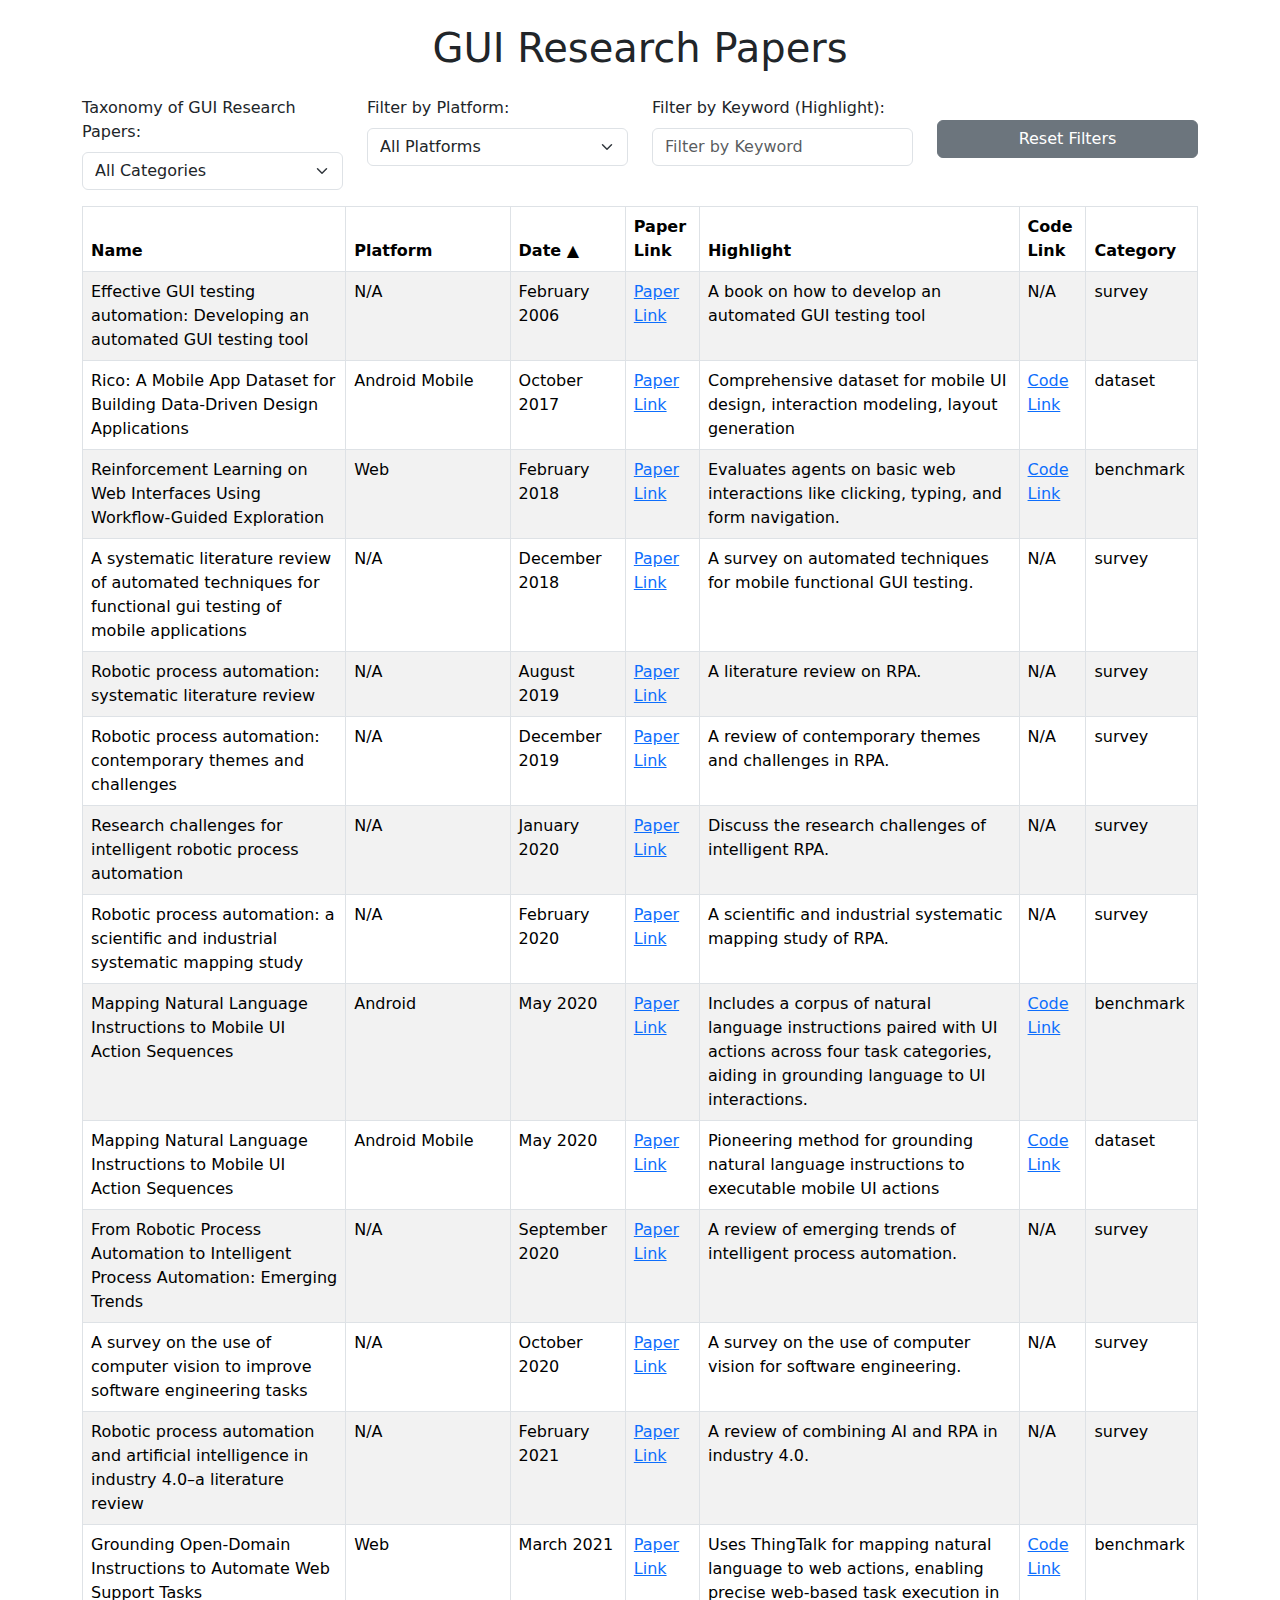
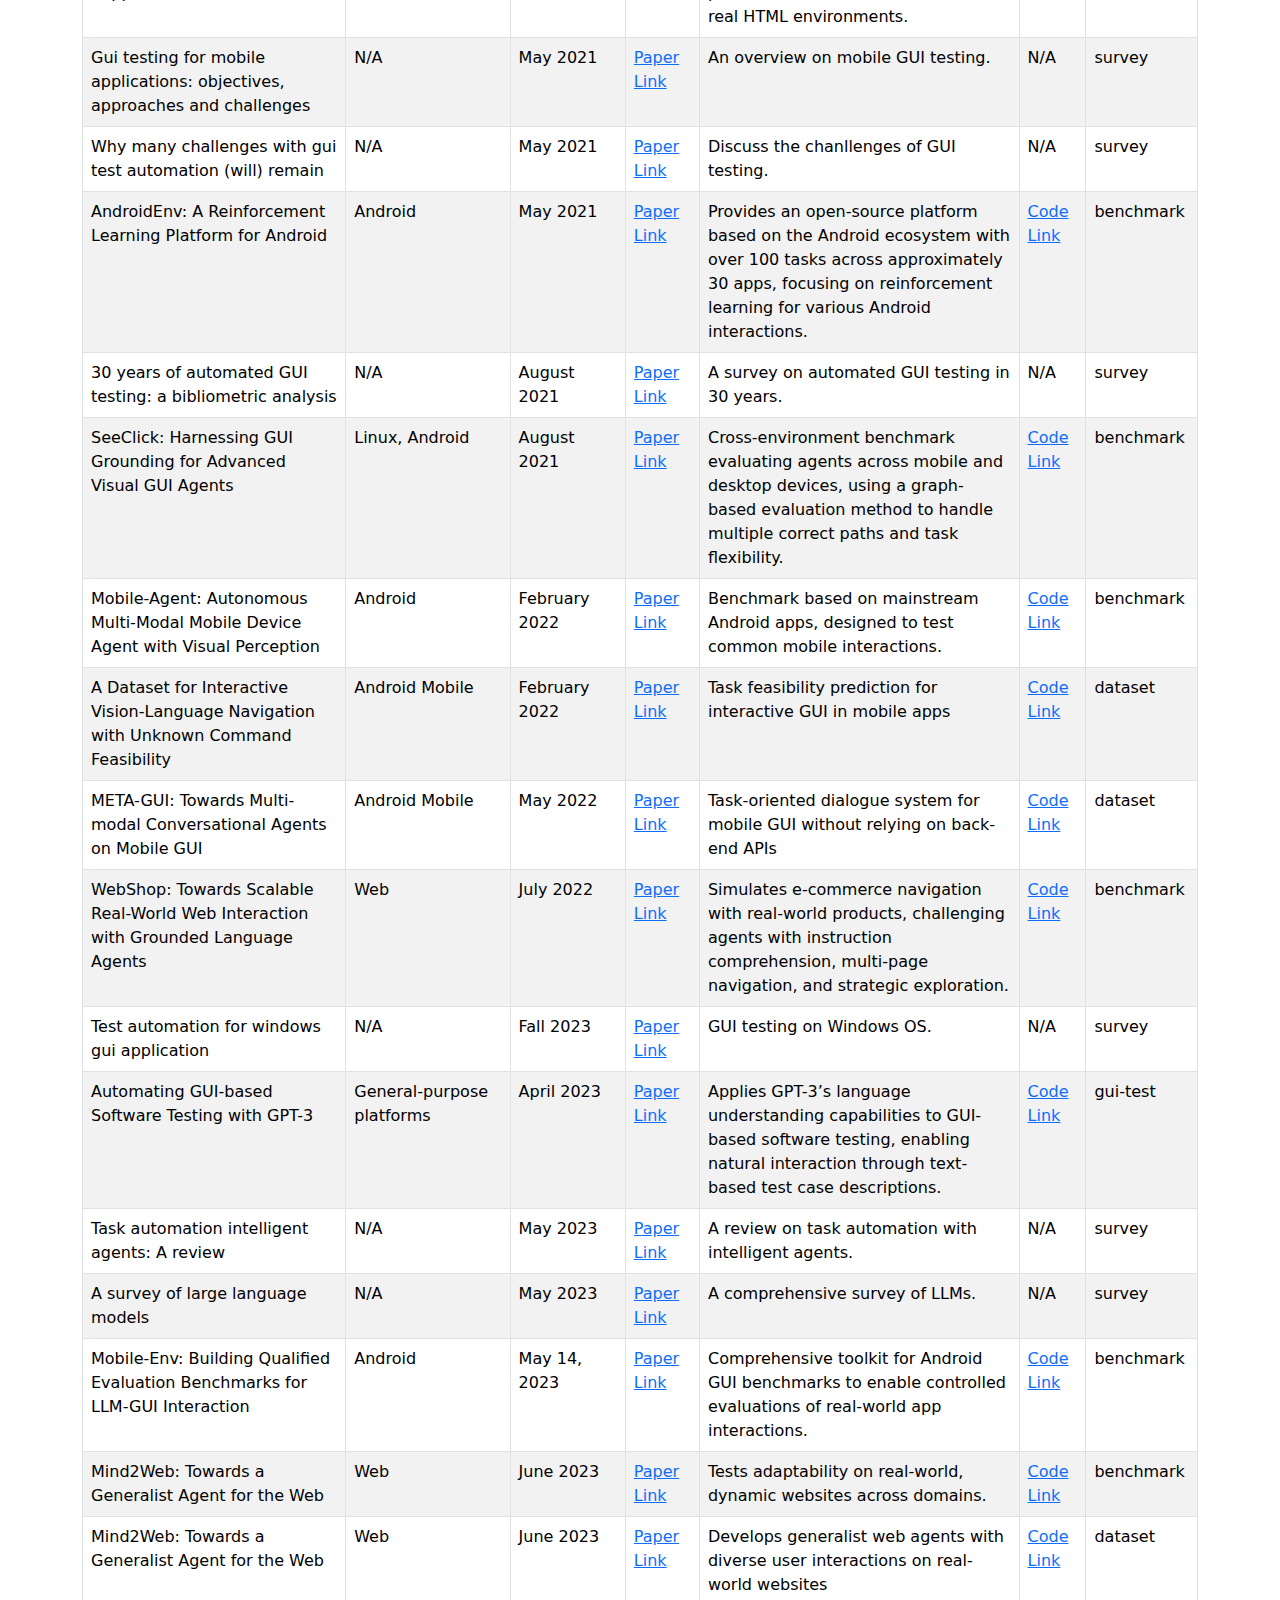
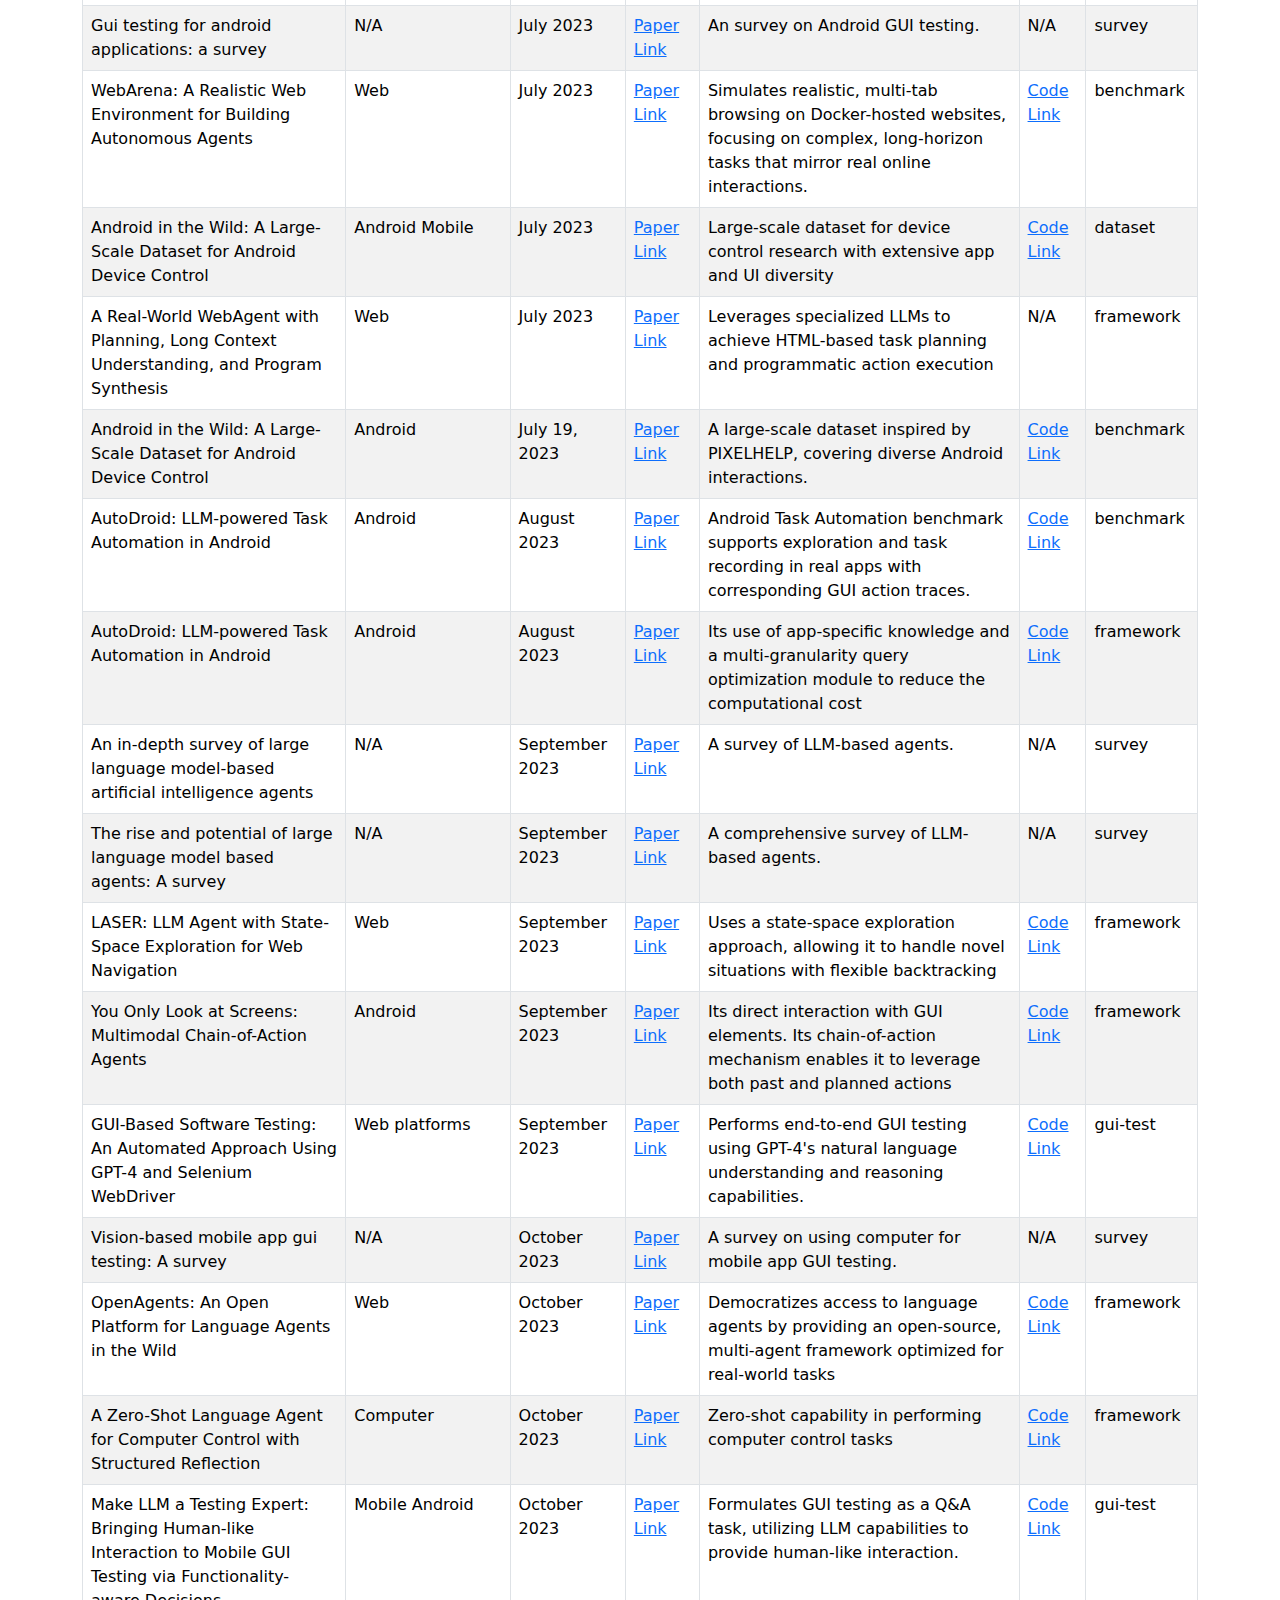
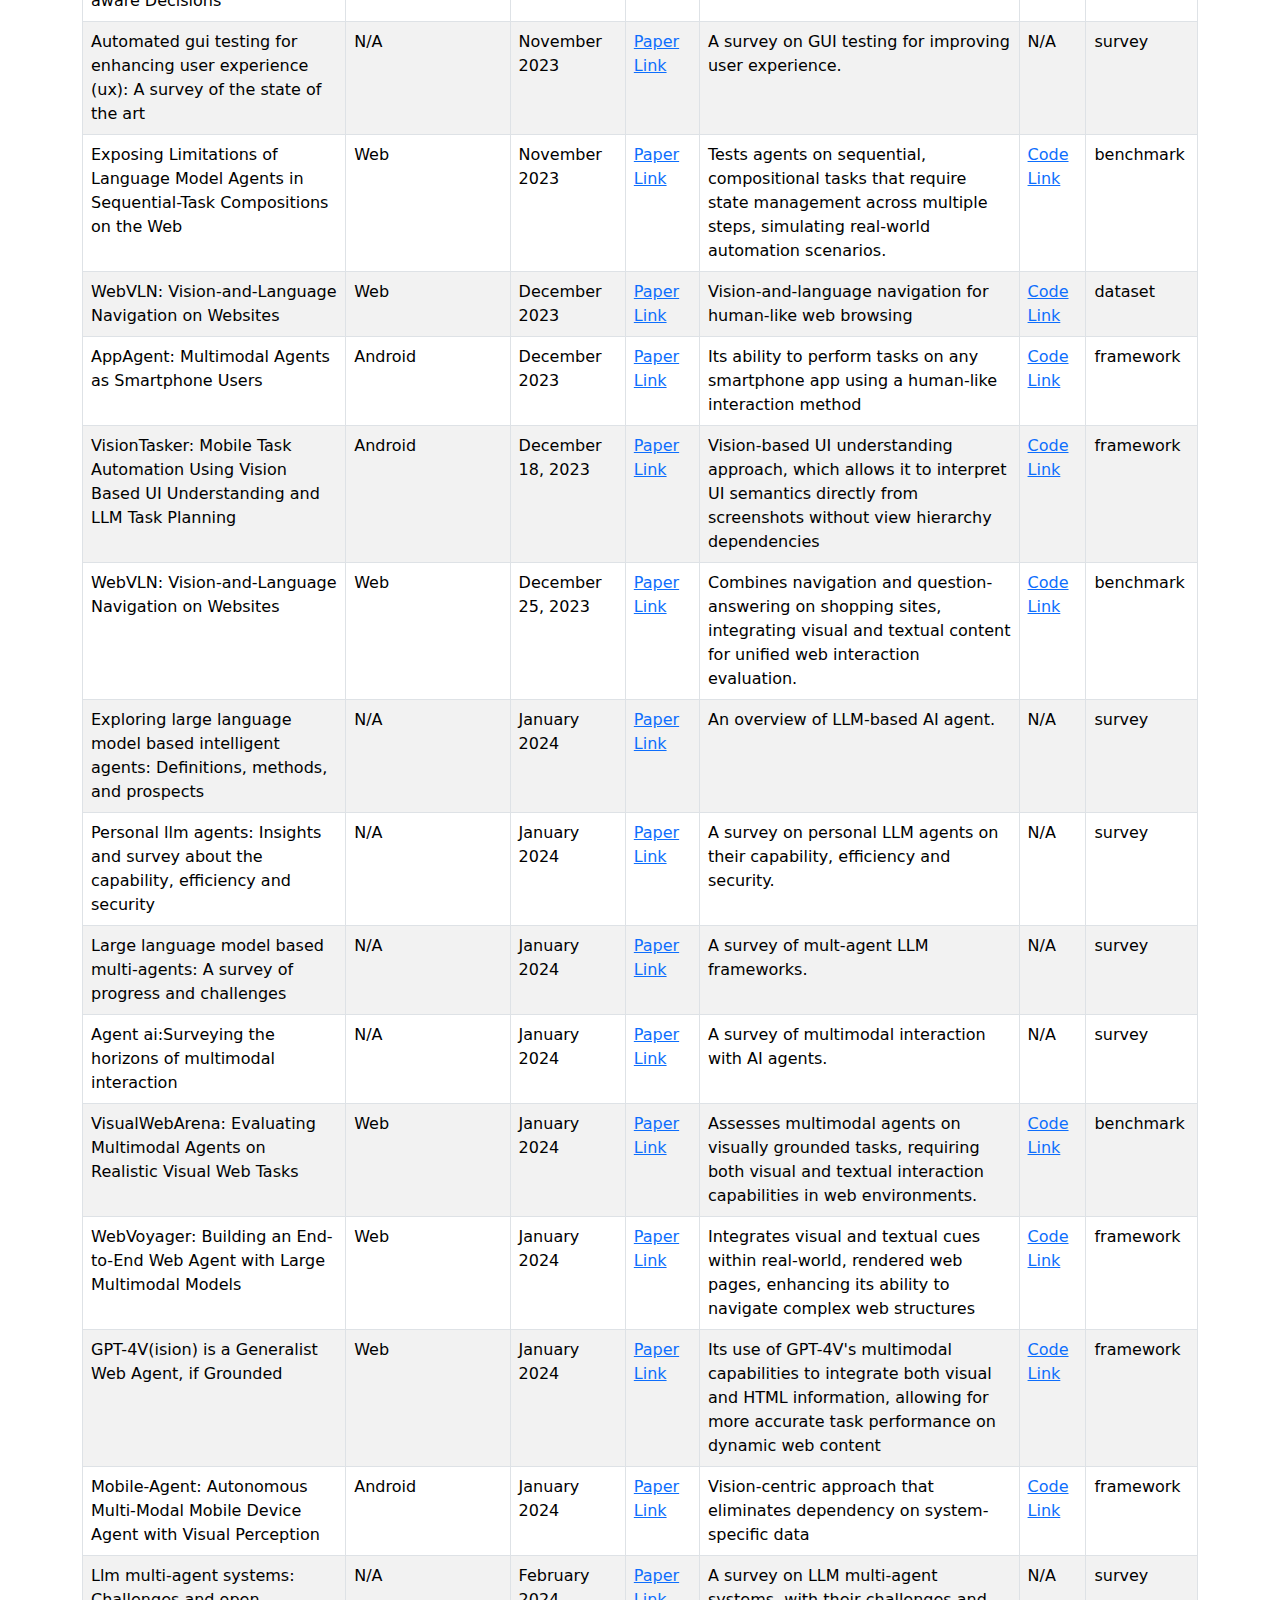
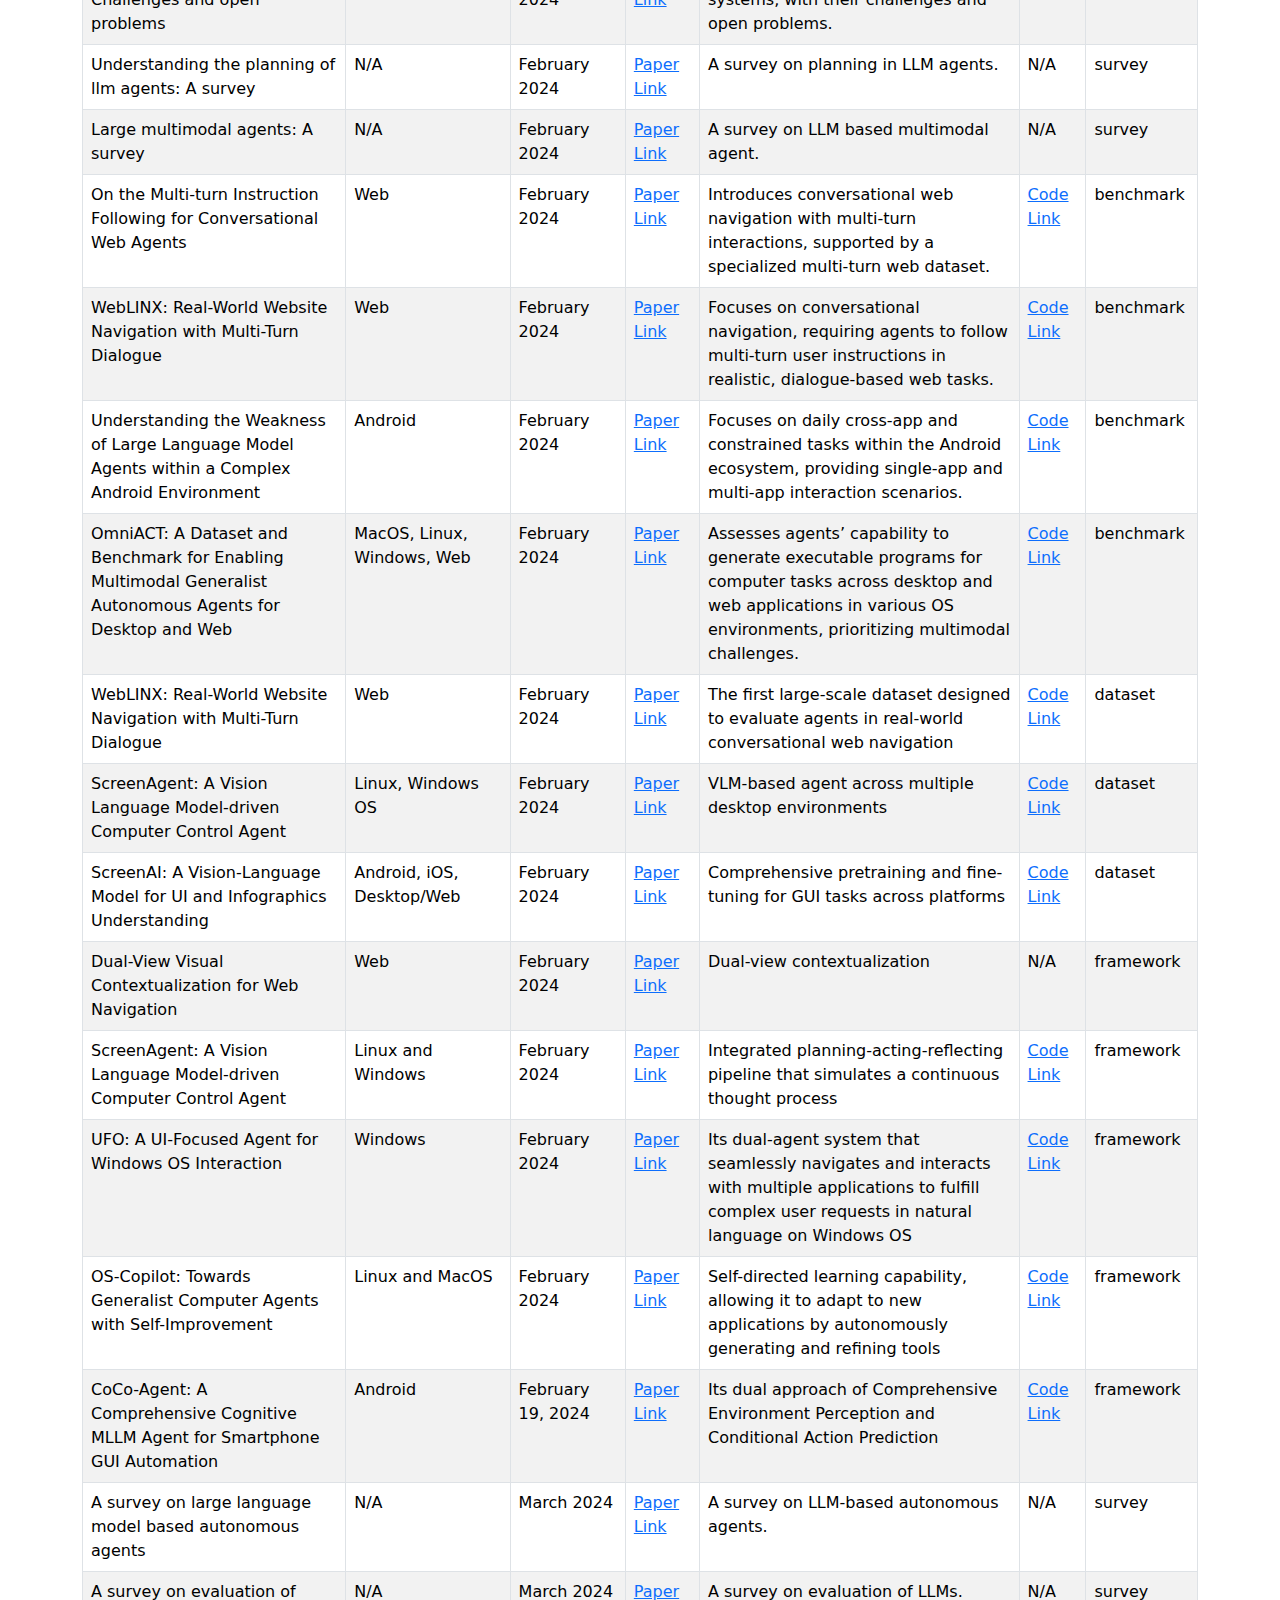
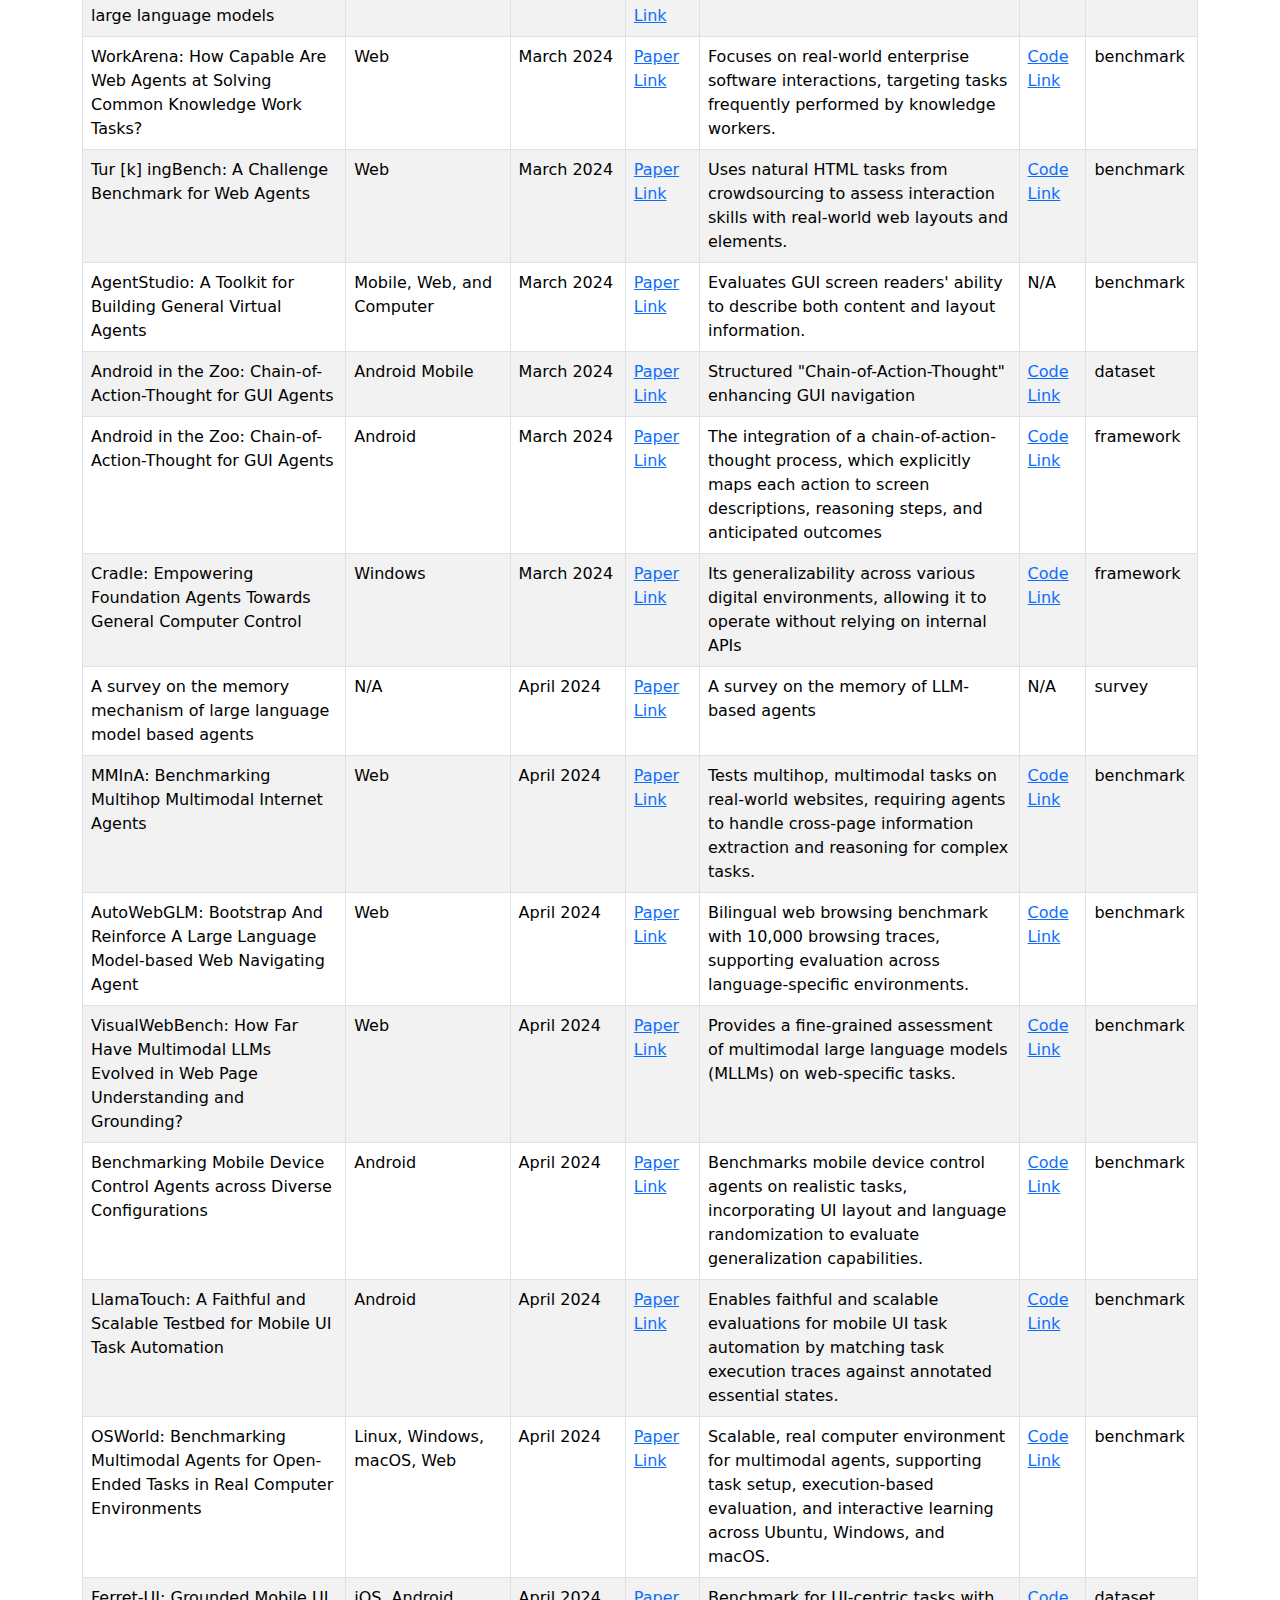
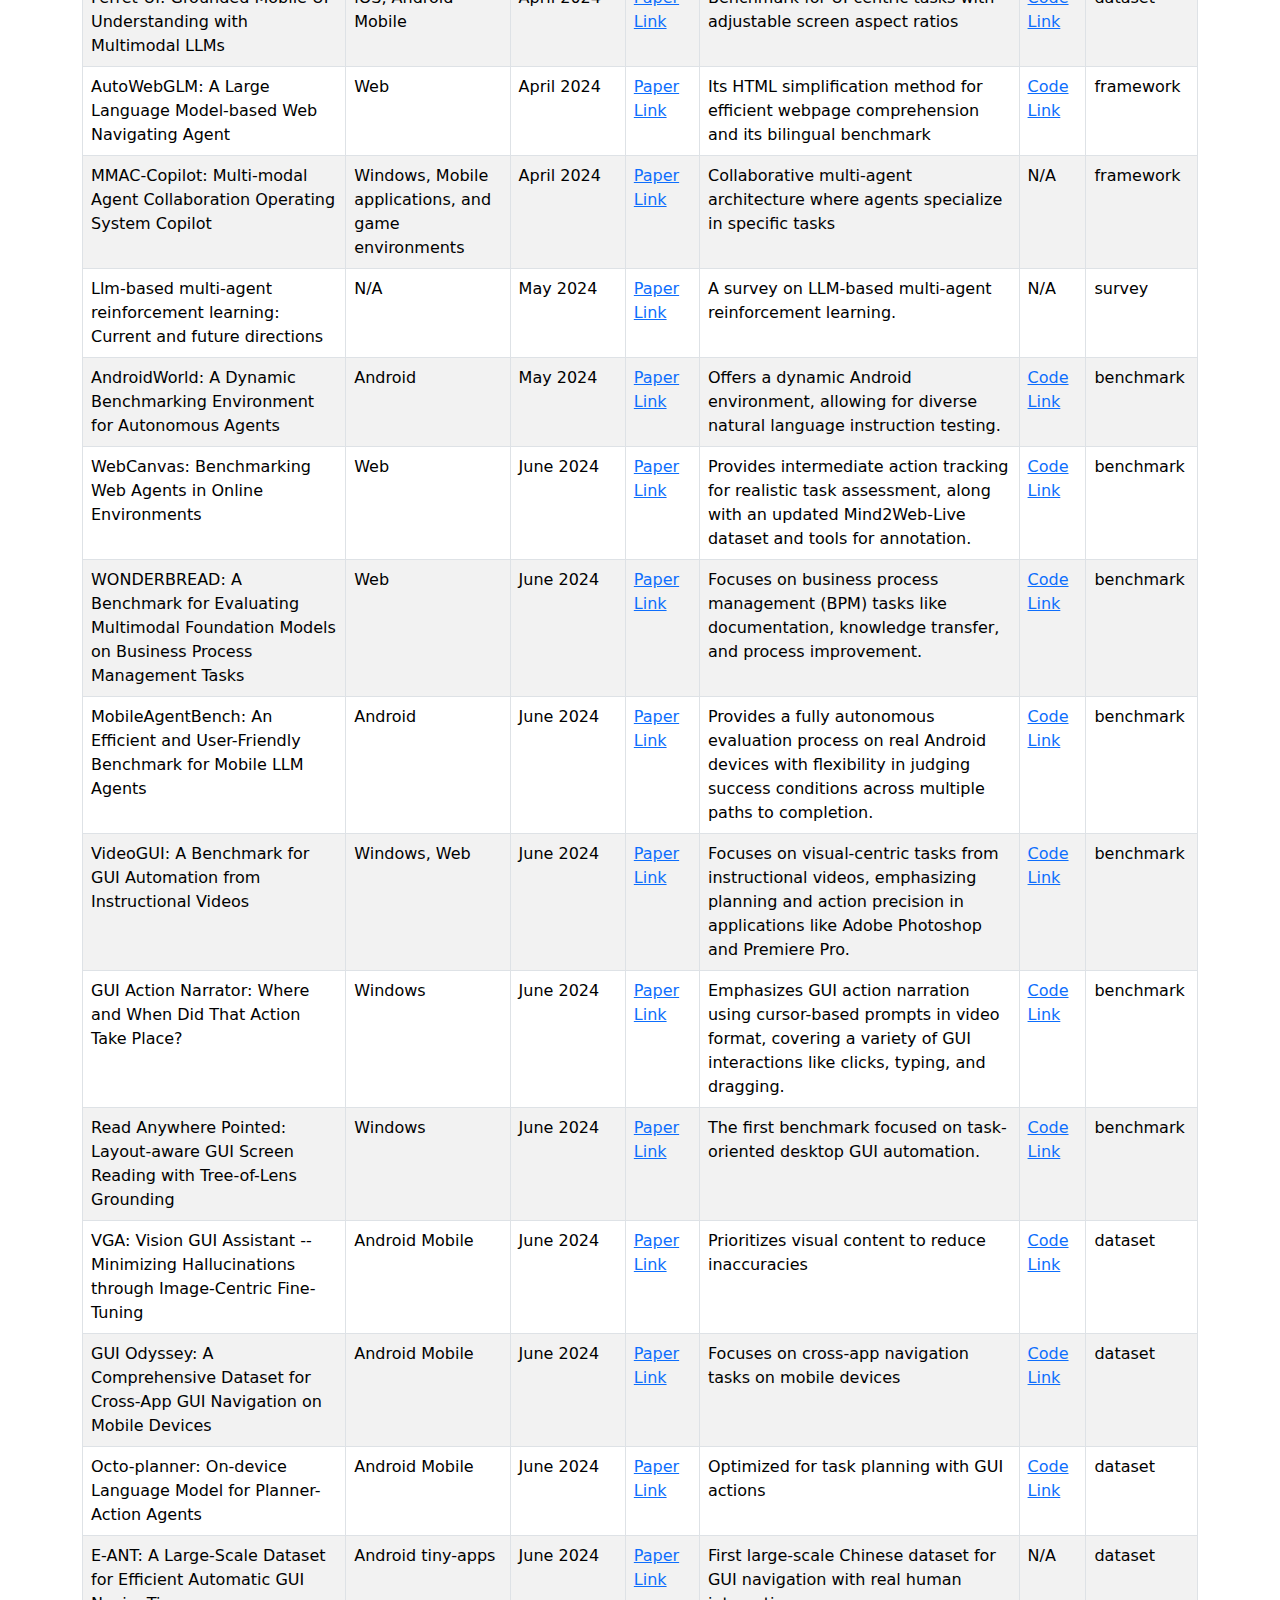
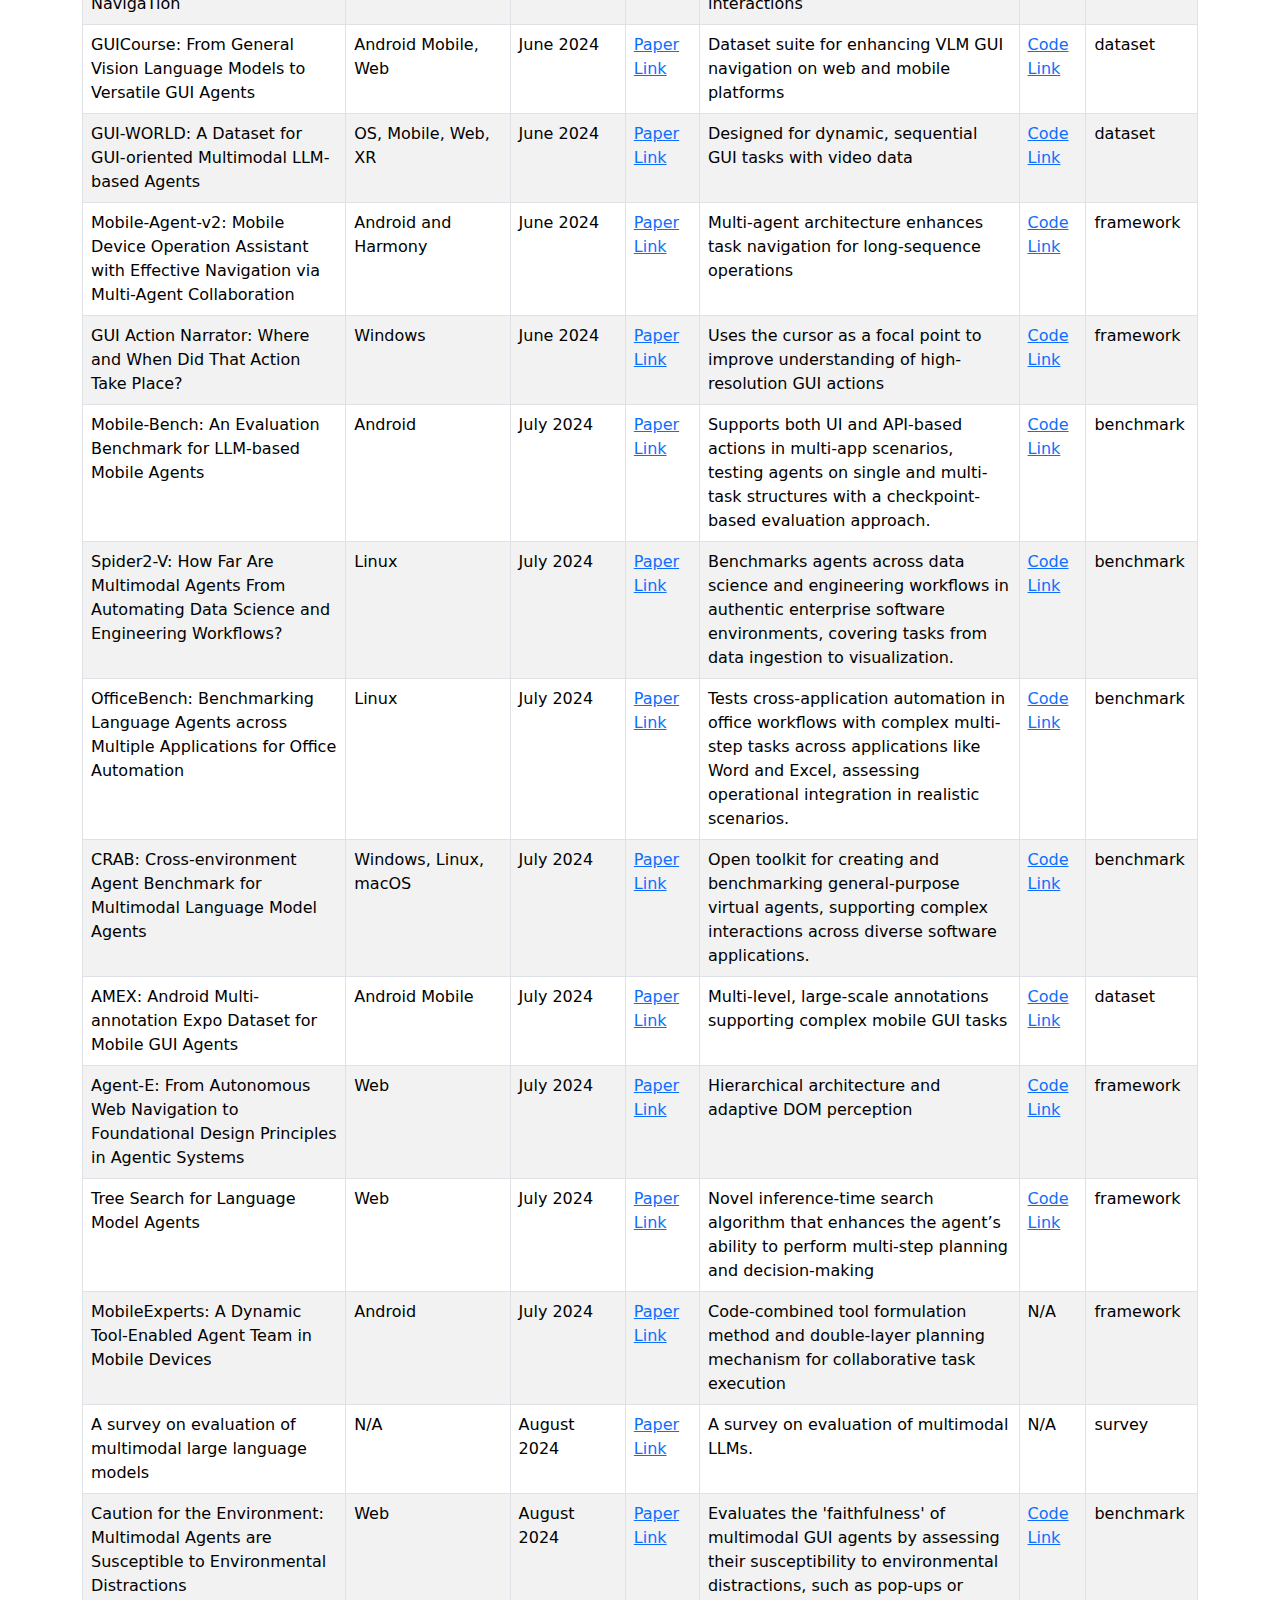
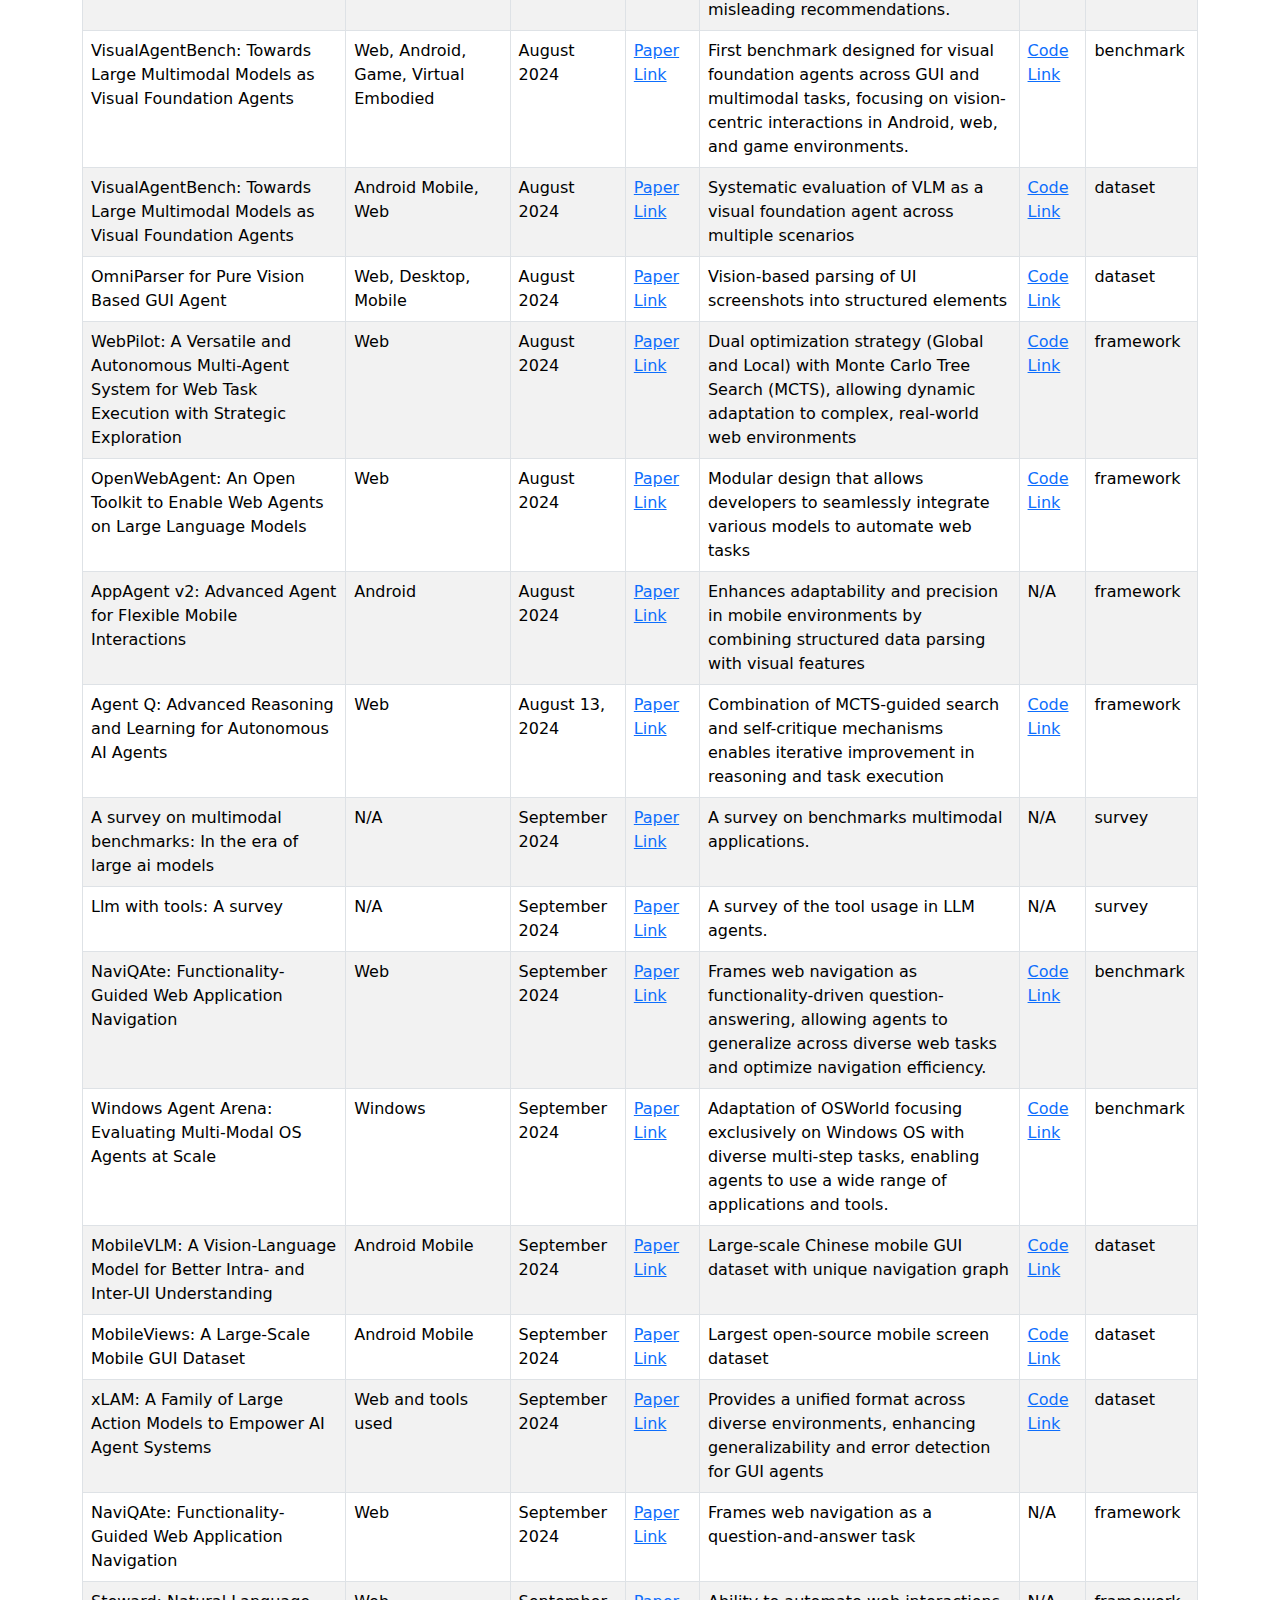
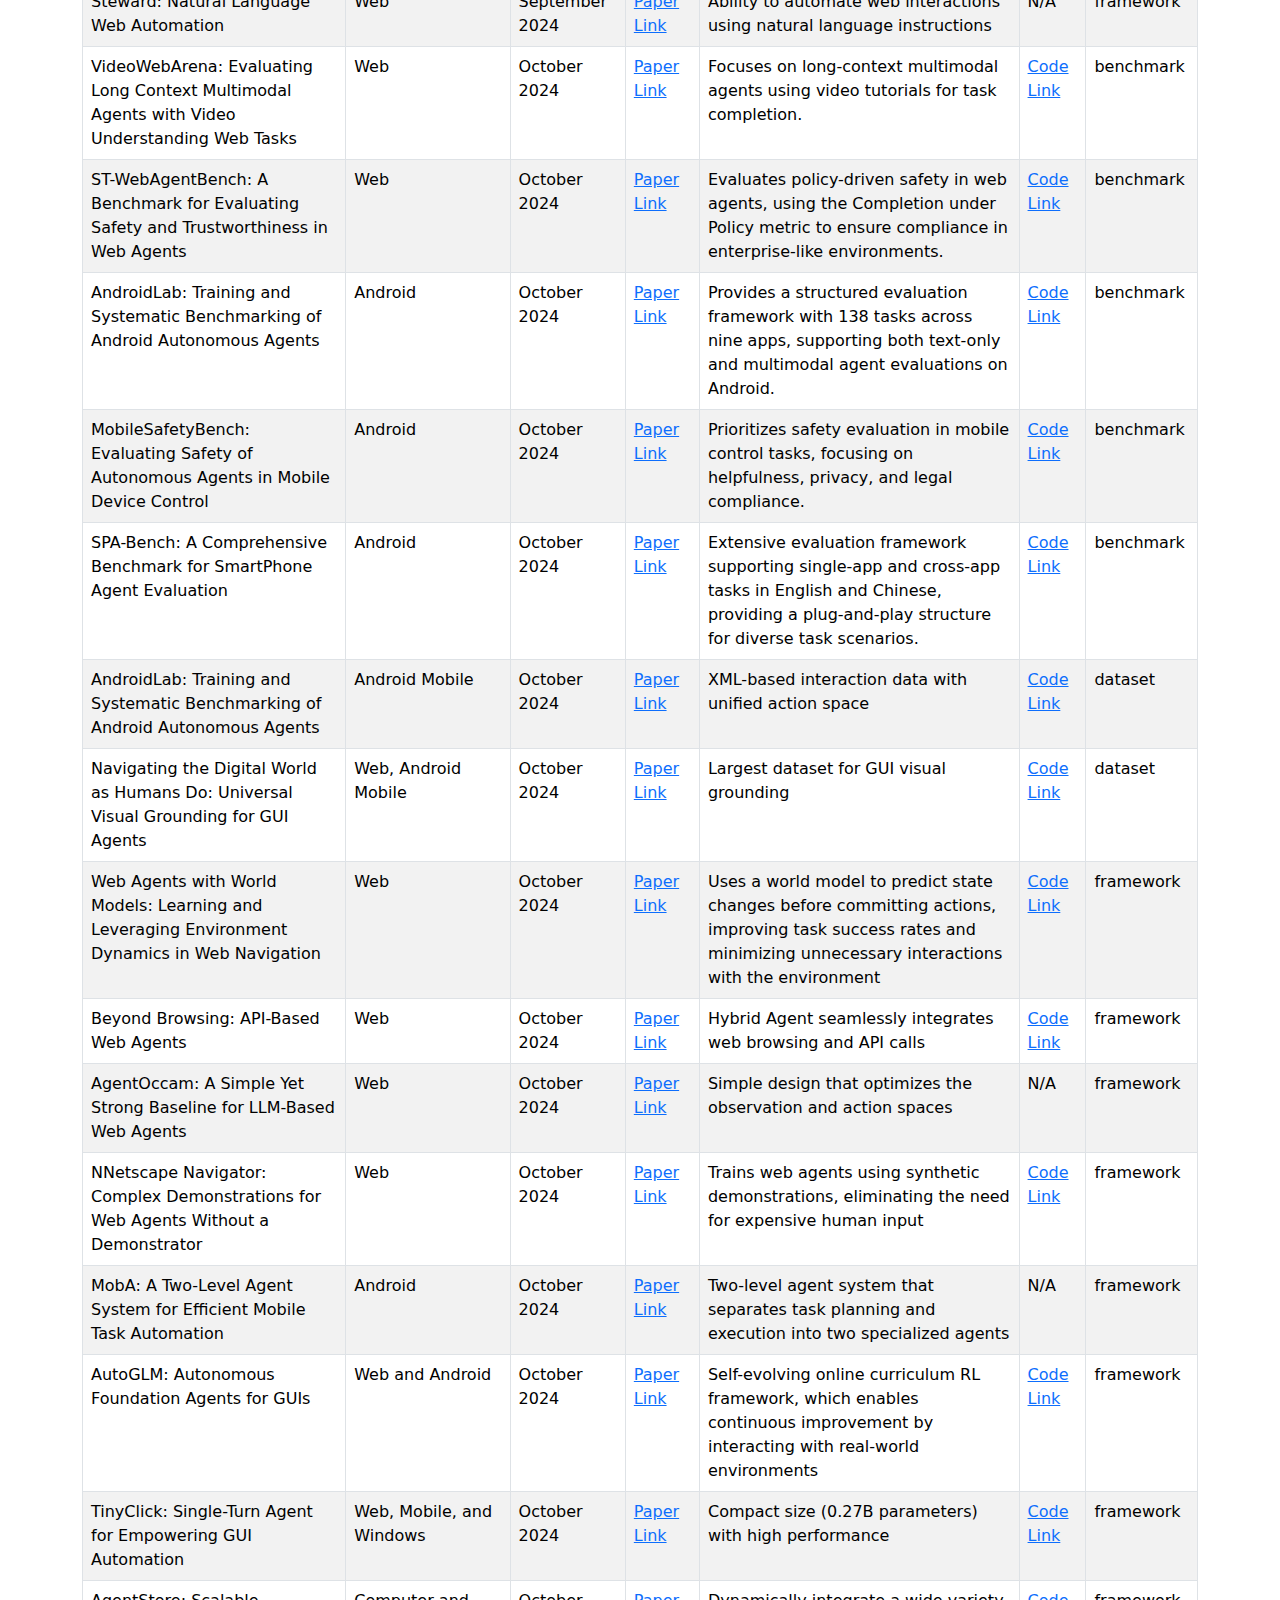
<file: code.html>
<!DOCTYPE html>
<html lang="en">
<head>
    <meta charset="UTF-8">
    <title>GUI Research Papers</title>
    <link href="https://cdn.jsdelivr.net/npm/bootstrap@5.3.0/dist/css/bootstrap.min.css" rel="stylesheet">
    <style>
        th.sortable:hover {
            cursor: pointer;
            text-decoration: underline;
        }
    </style>
</head>
<body>
    <div class="container my-4">
        <h1 class="text-center mb-4">GUI Research Papers</h1>
        <!-- Filters -->
        <div class="row mb-3">
            <div class="col-md-3">
                <label for="taxonomy-select" class="form-label">Taxonomy of GUI Research Papers:</label>
                <select id="taxonomy-select" class="form-select">
                    <option value="">All Categories</option>
                    <option value="survey">Survey</option>
                    <option value="benchmark">Benchmark</option>
                    <option value="dataset">Dataset</option>
                    <option value="framework">Framework</option>
                    <option value="gui-test">Application: GUI Test</option>
                    <option value="virtual assistant">Application: Virtual Assistant</option>
                    <option value="models">Models</option>
                </select>
            </div>
            <div class="col-md-3">
                <label for="filter-platform" class="form-label">Filter by Platform:</label>
                <select id="filter-platform" class="form-select">
                    <option value="">All Platforms</option>
                    <option value="mobile">Mobile</option>
                    <option value="web">Web</option>
                    <option value="computer">Computer</option>
                    <option value="cross platform">Cross Platform</option>
                </select>
            </div>
            <div class="col-md-3">
                <label for="filter-keyword" class="form-label">Filter by Keyword (Highlight):</label>
                <input type="text" id="filter-keyword" class="form-control" placeholder="Filter by Keyword">
            </div>
            <div class="col-md-3">
                <button id="reset-filters" class="btn btn-secondary w-100 mt-4">Reset Filters</button>
            </div>
        </div>
        <!-- Papers Table -->
        <table class="table table-bordered table-striped">
            <thead id="table-header">
                <!-- Dynamic Table Headers -->
            </thead>
            <tbody id="table-body">
                <!-- Data Rows (will be dynamically generated) -->
            </tbody>
        </table>
    </div>
    <script>
        // Initialize an empty array to hold all data
        let data = [];

        // List of JSON files and their corresponding categories
        const jsonFiles = [
            { file: 'survey.json', category: 'survey' },
            { file: 'benchmark.json', category: 'benchmark' },
            { file: 'dataset.json', category: 'dataset' },
            { file: 'framework.json', category: 'framework' },
            { file: 'gui-test.json', category: 'gui-test' },
            { file: 'virtual-assistant.json', category: 'virtual assistant' },
            { file: 'models.json', category: 'models' }
        ];

        let currentSort = { column: "Date", ascending: true }; // Default sort configuration
        let taxonomyFilter = ""; // Current taxonomy filter
        let keywordFilter = ""; // Current keyword filter

        // Function to load all JSON data
        async function loadData() {
            try {
                // Use Promise.all to load all JSON files concurrently
                const dataPromises = jsonFiles.map(async (jsonFile) => {
                    const responseData = await fetchData(jsonFile.file);
                    responseData.forEach(item => item.Category = jsonFile.category); // Add category field
                    return responseData;
                });

                // Wait for all data to be loaded
                const allData = await Promise.all(dataPromises);

                // Flatten the array of arrays and assign to data
                data = allData.flat();

                // After data is loaded, initialize the table
                filterData();
            } catch (error) {
                console.error('Error loading data:', error);
            }
        }

        // Fetch JSON data
        async function fetchData(fileName) {
            const response = await fetch(fileName);
            if (!response.ok) {
                throw new Error(`HTTP error! status: ${response.status} while fetching ${fileName}`);
            }
            const jsonData = await response.json();
            return jsonData;
        }

        // Map Platform for filtering
        function mapPlatform(platform) {
            if (!platform) return "";

            const lowerPlatform = platform.toLowerCase();

            const mappingRules = [
                { keywords: ["android", "linux"], results: ["cross platform", "computer"] },
                { keywords: ["android", "pc"], results: ["cross platform", "computer"] },
                { keywords: ["linux", "pc"], results: ["computer"] },
                { keywords: ["mobile", "android"], results: ["mobile"] },
                { keywords: ["android"], results: ["mobile"] },
                { keywords: ["linux"], results: ["computer"] },
                { keywords: ["pc"], results: ["computer"] },
                { keywords: ["web"], results: ["web"] },
                { keywords: ["mobile"], results: ["mobile"] },
                { keywords: ["general-purpose"], results: ["web", "mobile", "computer", "cross platform"] }
            ];

            const matchedResults = new Set();

            for (const rule of mappingRules) {
                if (rule.keywords.every(keyword => lowerPlatform.includes(keyword))) {
                    rule.results.forEach(result => matchedResults.add(result));
                }
            }

            if (matchedResults.size > 0) {
                return Array.from(matchedResults).join(", ");
            }

            return lowerPlatform;
        }


        // Update Table
        function updateTable(filteredData) {
            const headerRow = ["Name", "Platform", "Date", "Paper_Url", "Highlight", "Code_Url", "Category"]
                .map(header => {
                    if (header === "Date") {
                        // return `<th class="sortable" data-column="Date">Date</th>`;
                        const arrow = currentSort.column === "Date"
                            ? (currentSort.ascending ? " ▲" : " ▼")
                            : ""; // Add arrow
                        return `<th class="sortable" data-column="Date">Date${arrow}</th>`;
                    }
                    return `<th>${header.replace("_Url", " Link")}</th>`;
                }).join("");
            document.getElementById("table-header").innerHTML = `<tr>${headerRow}</tr>`;

            const rows = filteredData.map(row => {
                return `<tr>
                    ${["Name", "Platform", "Date", "Paper_Url", "Highlight", "Code_Url", "Category"]
                        .map(header => {
                            if (header.includes("_Url")) {
                                const url = row[header];
                                if (!url || url === "/") return `<td>N/A</td>`;
                                const linkText = header.startsWith("Paper") ? "Paper Link" : "Code Link";
                                return `<td><a href="${url}" target="_blank">${linkText}</a></td>`;
                            }
                            if (header === "Highlight" && keywordFilter) {
                                const regex = new RegExp(`(${keywordFilter})`, "gi");
                                const highlightedText = row[header] ? row[header].replace(regex, "<mark>$1</mark>") : "N/A";
                                return `<td>${highlightedText}</td>`;
                            }
                            return `<td>${row[header] || "N/A"}</td>`;
                        }).join("")}
                </tr>`;
            }).join("");

            document.getElementById("table-body").innerHTML = rows;
        }

        // Sort Data
        function sortData(dataArray, column, ascending) {
            return dataArray.sort((a, b) => {
                if (!a[column] || !b[column]) return 0;
                if (column === "Date") {
                    const dateA = new Date(a[column]);
                    const dateB = new Date(b[column]);
                    return ascending ? dateA - dateB : dateB - dateA;
                }
                const valueA = a[column].toString().toLowerCase();
                const valueB = b[column].toString().toLowerCase();
                if (valueA < valueB) return ascending ? -1 : 1;
                if (valueA > valueB) return ascending ? 1 : -1;
                return 0;
            });
        }

        // Filter Data
        function filterData() {
            const platformFilter = document.getElementById("filter-platform").value.toLowerCase();
            keywordFilter = document.getElementById("filter-keyword").value.toLowerCase();

            const filtered = data.filter(row => {
                const categoryMatch = !taxonomyFilter || row.Category === taxonomyFilter;
                const mappedPlatform = mapPlatform(row.Platform);
                const platformMatch = !platformFilter || mappedPlatform === platformFilter;
                const highlightText = row.Highlight ? row.Highlight.toLowerCase() : "";
                const keywordMatch = !keywordFilter || highlightText.includes(keywordFilter);
                return categoryMatch && platformMatch && keywordMatch;
            });

            const sortedData = sortData(filtered, currentSort.column, currentSort.ascending);
            updateTable(sortedData);
        }

        // Event Listeners
        document.getElementById("taxonomy-select").addEventListener("change", event => {
            taxonomyFilter = event.target.value;
            filterData();
        });
        document.getElementById("filter-platform").addEventListener("change", filterData);
        document.getElementById("filter-keyword").addEventListener("input", filterData);
        document.getElementById("reset-filters").addEventListener("click", () => {
            document.getElementById("taxonomy-select").value = "";
            document.getElementById("filter-platform").value = "";
            document.getElementById("filter-keyword").value = "";
            taxonomyFilter = "";
            keywordFilter = "";
            filterData();
        });
        document.getElementById("table-header").addEventListener("click", event => {
            if (event.target.classList.contains("sortable")) {
                const column = event.target.dataset.column;
                currentSort.ascending = currentSort.column === column ? !currentSort.ascending : true;
                currentSort.column = column;
                filterData();
            }
        });

        // Load data on page load
        loadData();
    </script>
</body>
</html>
</file>
